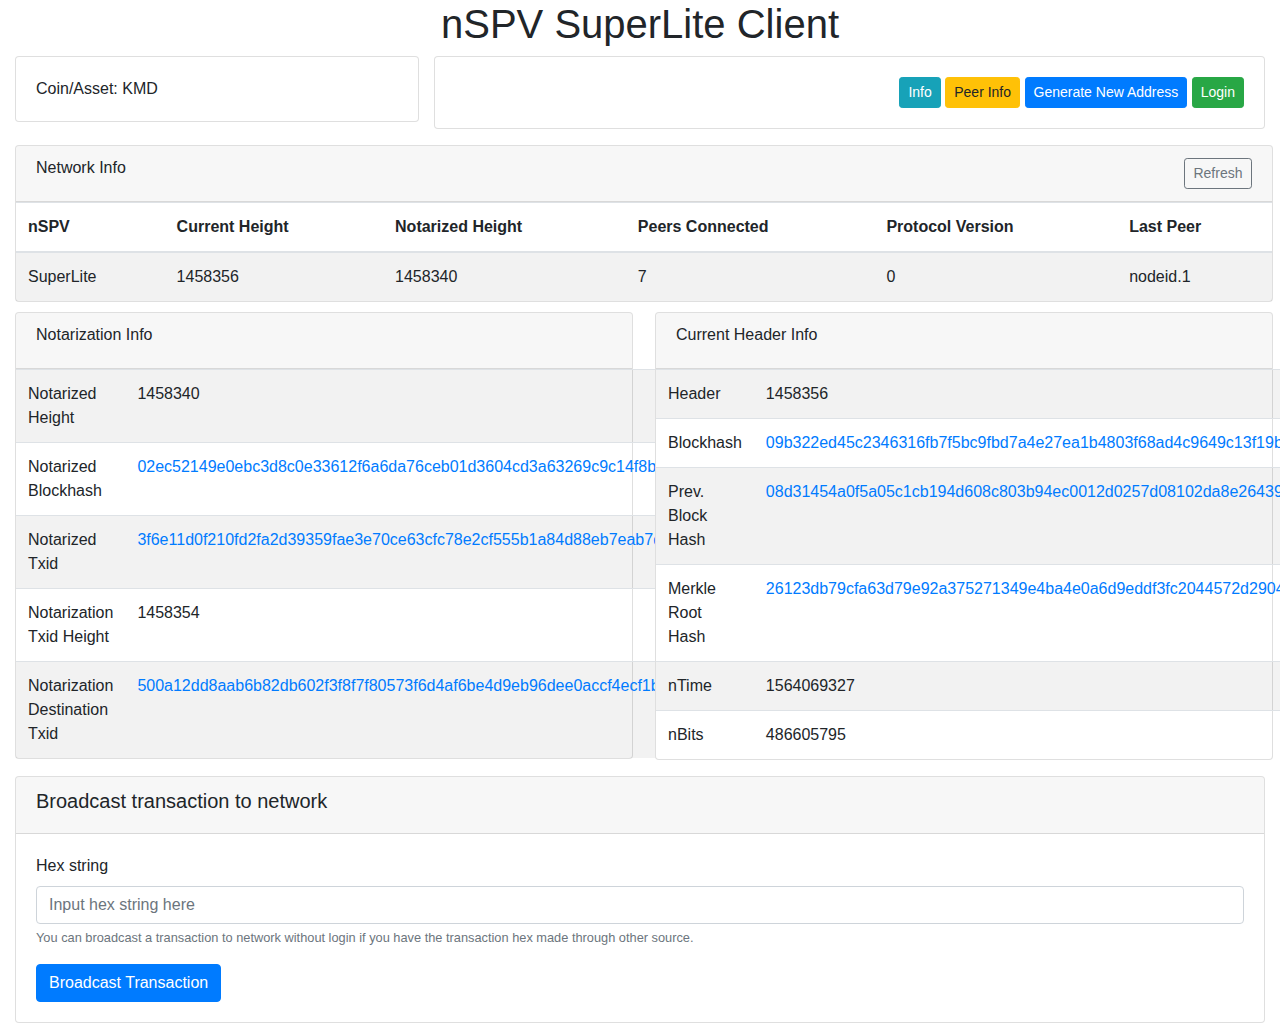
<file: html/info.html>
<!doctype html>
<html lang="en">
  <head>
    <!-- Required meta tags -->
    <meta charset="utf-8">
    <meta name="viewport" content="width=device-width, initial-scale=1, shrink-to-fit=no">

    <!-- Bootstrap CSS -->
    <link rel="stylesheet" href="bootstrap.min.css">

    <title>nSPV SuperLite Client</title>
  </head>
  <body>

    <h1 class="text-center">nSPV SuperLite Client</h1>
    <div class="container-fluid">
      <div class="row" style="margin-bottom: 1em;">
        <div class="col-4" style="padding-right: 7.5px;"> <!-- coin info div start -->
            <div class="card"> <!-- coin info card start -->
              <div class="card-body"> <!-- coin info body start -->
                <span>Coin/Asset: KMD</span><br>
              </div> <!-- coin info body end -->
            </div> <!-- coin info card end -->
        </div> <!-- coin info div end -->
        <div class="col-8" style="padding-left: 7.5px;">
          <div class="card"> <!-- wallet buttons card start -->
            <div class="card-body text-right"> <!-- wallet buttons body start -->
              <form> <!-- coin info buttons form start -->
                <button class="btn btn-info btn-sm" formaction="info.html">Info</button>
                <button class="btn btn-warning btn-sm" formaction="peerinfo.html">Peer Info</button>
                <button class="btn btn-primary btn-sm" formaction="getnewaddress.html">Generate New Address</button>
                <button class="btn btn-success btn-sm" formaction="login.html">Login</button>
              </form> <!-- coin info buttons form end -->
            </div> <!-- wallet buttons body end -->
          </div> <!-- wallet buttons card start -->
        </div>
      </div>

      <div class="row" style="margin-bottom: 1em;">
        <div class="col-12" style="padding-right: 7.5px; margin-bottom: 10px;"> <!-- GetInfo div start -->
            <div class="card"> <!-- GetInfo card start -->
              <div class="card-header"> <!-- GetInfo header start -->
                <div class="row">
                  <div class="col-md-6 col-sm-6 col-xs-6">
                    <h6 class="card-title" style="vertical-align: ">Network Info</h6>
                  </div>
                  <div class="col-md-6 col-sm-6 col-xs-6 text-right">
                    <form> <!-- GetInfo reresh button form start -->
                      <button class="btn btn-outline-secondary btn-sm" formaction="wallet.html">Refresh</button>
                    </form> <!-- GetInfo reresh button form end -->
                  </div>
                </div>
              </div> <!-- GetInfo header end -->
              <div class="card-body" style="padding: 0;"> <!-- GetInfo body start -->
                <table class="table table-striped" style="margin-bottom: 0;">
                  <thead>
                    <tr>
                      <th scope="col">nSPV</th>
                      <th scope="col">Current Height</th>
                      <th scope="col">Notarized Height</th>
                      <th scope="col">Peers Connected</th>
                      <th scope="col">Protocol Version</th>
                      <th scope="col">Last Peer</th>
                    </tr>
                  </thead>
                  <tbody>
                    <tr>
                      <td>SuperLite</td>
                      <td>1458356</td>
                      <td>1458340</td>
                      <td>7</td>
                      <td>0</td>
                      <td>nodeid.1</td>
                    </tr>
                  </tbody>
                </table>
              </div> <!-- GetInfo body end -->
            </div> <!-- GetInfo card end -->
        </div> <!-- GetInfo div end -->

        <div class="col-6" style="padding-right: 7.5px;"> <!-- GetInfo div start -->
            <div class="card"> <!-- GetInfo card start -->
              <div class="card-header"> <!-- GetInfo header start -->
                <div class="row">
                  <div class="col-md-6 col-sm-6 col-xs-6">
                    <h6 class="card-title" style="vertical-align: ">Notarization Info</h6>
                  </div>
                </div>
              </div> <!-- GetInfo header end -->
              <div class="card-body" style="padding: 0;"> <!-- GetInfo body start -->
                <table class="table table-striped" style="margin-bottom: 0;">
                  <!--<thead>
                    <tr>
                      <th scope="col">First</th>
                      <th scope="col">Last</th>
                    </tr>
                  </thead> -->
                  <tbody>
                    <tr>
                      <td scope="row">Notarized Height</td>
                      <td>1458340</td>
                    </tr>
                    <tr>
                      <td scope="row">Notarized Blockhash</td>
                      <td><a href="#">02ec52149e0ebc3d8c0e33612f6a6da76ceb01d3604cd3a63269c9c14f8b50ce</a></td>
                    </tr>
                    <tr>
                      <td scope="row">Notarized Txid</td>
                      <td><a href="#">3f6e11d0f210fd2fa2d39359fae3e70ce63cfc78e2cf555b1a84d88eb7eab7da</a></td>
                    </tr>
                    <tr>
                      <td scope="row">Notarization Txid Height</td>
                      <td>1458354</td>
                    </tr>
                    <tr>
                      <td scope="row">Notarization Destination Txid</td>
                      <td><a href="#">500a12dd8aab6b82db602f3f8f7f80573f6d4af6be4d9eb96dee0accf4ecf1b6</a></td>
                    </tr>
                  </tbody>
                </table>
              </div> <!-- GetInfo body end -->
            </div> <!-- GetInfo card end -->
        </div> <!-- GetInfo div end -->

        <div class="col-6" style="padding-right: 7.5px;"> <!-- GetInfo div start -->
            <div class="card"> <!-- GetInfo card start -->
              <div class="card-header"> <!-- GetInfo header start -->
                <div class="row">
                  <div class="col-md-6 col-sm-6 col-xs-6">
                    <h6 class="card-title" style="vertical-align: ">Current Header Info</h6>
                  </div>
                </div>
              </div> <!-- GetInfo header end -->
              <div class="card-body" style="padding: 0;"> <!-- GetInfo body start -->
                <table class="table table-striped" style="margin-bottom: 0;">
                  <!--<thead>
                    <tr>
                      <th scope="col">First</th>
                      <th scope="col">Last</th>
                    </tr>
                  </thead> -->
                  <tbody>
                    <tr>
                      <td scope="row">Header</td>
                      <td>1458356</td>
                    </tr>
                    <tr>
                      <td scope="row">Blockhash</td>
                      <td><a href="#">09b322ed45c2346316fb7f5bc9fbd7a4e27ea1b4803f68ad4c9649c13f19b479</a></td>
                    </tr>
                    <tr>
                      <td scope="row">Prev. Block Hash</td>
                      <td><a href="#">08d31454a0f5a05c1cb194d608c803b94ec0012d0257d08102da8e26439d48af</a></td>
                    </tr>
                    <tr>
                      <td scope="row">Merkle Root Hash</td>
                      <td><a href="#">26123db79cfa63d79e92a375271349e4ba4e0a6d9eddf3fc2044572d29045a16</a></td>
                    </tr>
                    <tr>
                      <td scope="row">nTime</td>
                      <td>1564069327</td>
                    </tr>
                    <tr>
                      <td scope="row">nBits</td>
                      <td>486605795</td>
                    </tr>
                  </tbody>
                </table>
              </div> <!-- GetInfo body end -->
            </div> <!-- GetInfo card end -->
        </div> <!-- GetInfo div end -->

      </div>

      <div class="row justify-content-md-center">
        <div class="col-12">
          <div class="card">
            <div class="card-header">
              <h5>Broadcast transaction to network</h5>
            </div>
            <div class="card-body">
              <!-- login form start -->
              <form action="broadcast.html">
                <div class="form-group">
                  <label for="nspv_wif">Hex string</label>
                  <input type="password" class="form-control" id="nspv_wif" aria-describedby="nspvWifHelp" placeholder="Input hex string here">
                  <small id="nspvWifHelp" class="form-text text-muted">You can broadcast a transaction to network without login if you have the transaction hex made through other source.</small>
                </div>
                <button type="submit" class="btn btn-primary">Broadcast Transaction</button>
              </form>
              <!-- login form end -->
            </div>
          </div>
        </div>
      </div>

    </div>
  
  </body>
</html>
</file>
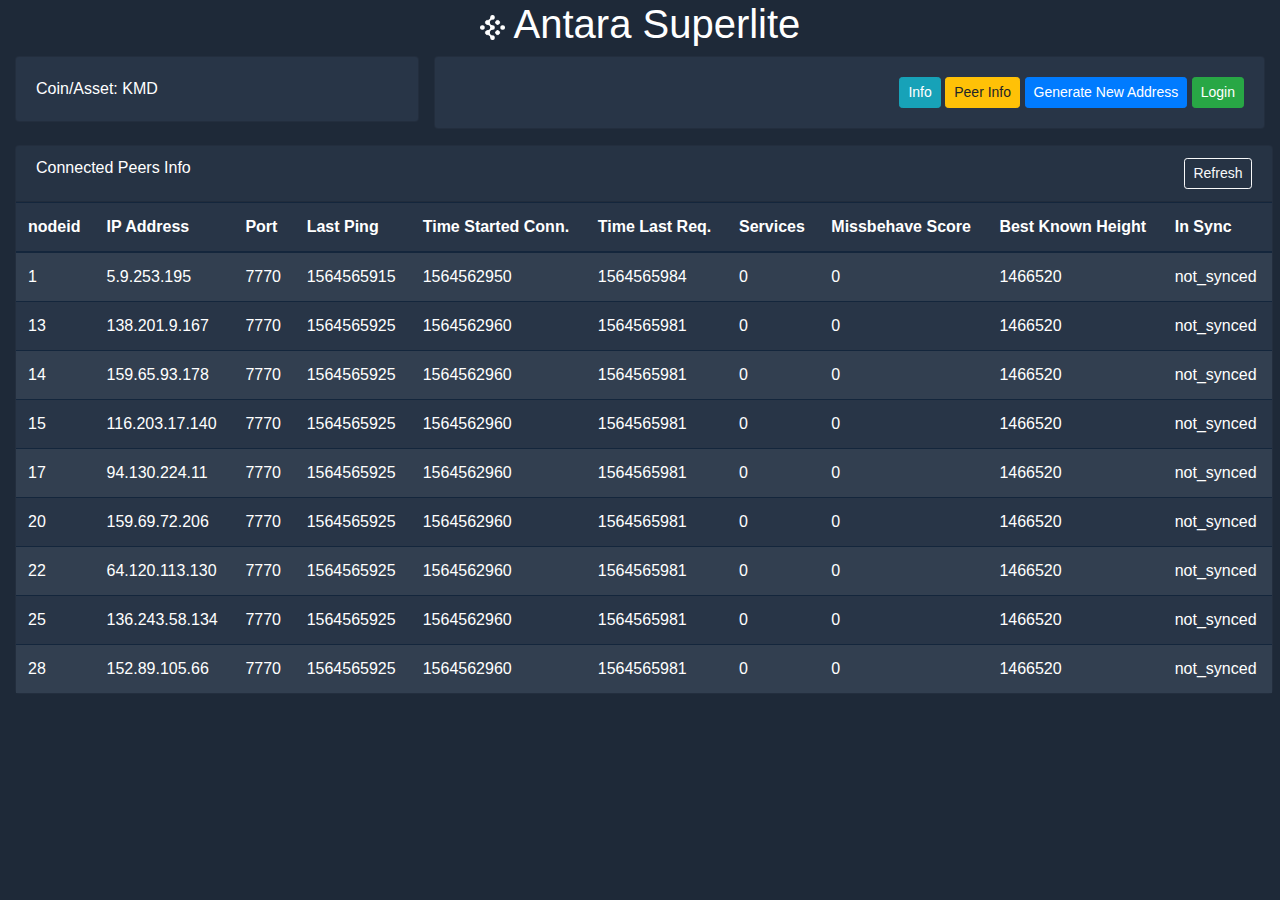
<file: html/peerinfo.html>
<!doctype html>
<html lang="en">
  <head>
    <!-- Required meta tags -->
    <meta charset="utf-8">
    <meta name="viewport" content="width=device-width, initial-scale=1, shrink-to-fit=no">

    <!-- Bootstrap CSS -->
    <link rel="stylesheet" href="bootstrap.min.css">
    <link rel="stylesheet" href="custom.css">
    <link rel="stylesheet" href="font/rubik.css">

    <title>Antara Superlite</title>
  </head>
  <body>

    <h1 class="text-center"><img src="images/antara150x150.png" style="width: 25px;" /> Antara Superlite</h1>
    <div class="container-fluid">
      <div class="row" style="margin-bottom: 1em;">
        <div class="col-4" style="padding-right: 7.5px;"> <!-- coin info div start -->
            <div class="card text-white bg-dark"> <!-- coin info card start -->
              <div class="card-body"> <!-- coin info body start -->
                <span>Coin/Asset: KMD</span><br>
              </div> <!-- coin info body end -->
            </div> <!-- coin info card end -->
        </div> <!-- coin info div end -->
        <div class="col-8" style="padding-left: 7.5px;">
          <div class="card text-white bg-dark"> <!-- wallet buttons card start -->
            <div class="card-body text-right"> <!-- wallet buttons body start -->
              <form> <!-- coin info buttons form start -->
                <button class="btn btn-info btn-sm" formaction="http://127.0.0.1:7771/method/getinfo?nexturl=info" formmethod="get">Info</button>
                <button class="btn btn-warning btn-sm" formaction="http://127.0.0.1:7771/method/getpeerinfo?nexturl=peerinfo" formmethod="get">Peer Info</button>
                <button class="btn btn-primary btn-sm" formaction="http://127.0.0.1:7771/method/getnewaddress?nexturl=genaddr" formmethod="get">Generate New Address</button>
                <button class="btn btn-success btn-sm" formaction="http://127.0.0.1:7771/method/login?nexturl=login" formmethod="get">Login</button>
              </form> <!-- coin info buttons form end -->
            </div> <!-- wallet buttons body end -->
          </div> <!-- wallet buttons card start -->
        </div>
      </div>

      <div class="row" style="margin-bottom: 1em;">
        <div class="col-12" style="padding-right: 7.5px; margin-bottom: 10px;"> <!-- GetPeerInfo div start -->
            <div class="card text-white bg-dark"> <!-- GetPeerInfo card start -->
              <div class="card-header"> <!-- GetPeerInfo header start -->
                <div class="row">
                  <div class="col-md-6 col-sm-6 col-xs-6">
                    <h6 class="card-title" style="vertical-align: ">Connected Peers Info</h6>
                  </div>
                  <div class="col-md-6 col-sm-6 col-xs-6 text-right">
                    <form> <!-- GetPeerInfo reresh button form start -->
                      <button class="btn btn-outline-light btn-sm" formaction="http://127.0.0.1:7771/method/getpeerinfo?nexturl=peerinfo" formmethod="get">Refresh</button>
                    </form> <!-- GetPeerInfo reresh button form end -->
                  </div>
                </div>
              </div> <!-- GetPeerInfo header end -->
              <div class="card-body" style="padding: 0;"> <!-- GetPeerInfo body start -->
                <table class="table table-striped table-dark" style="margin-bottom: 0;">
                  <thead>
                    <tr>
                      <th scope="col">nodeid</th>
                      <th scope="col">IP Address</th>
                      <th scope="col">Port</th>
                      <th scope="col">Last Ping</th>
                      <th scope="col">Time Started Conn.</th>
                      <th scope="col">Time Last Req.</th>
                      <th scope="col">Services</th>
                      <th scope="col">Missbehave Score</th>
                      <th scope="col">Best Known Height</th>
                      <th scope="col">In Sync</th>
                    </tr>
                  </thead>
                  <tbody>
                    <tr>
                      <td>1</td>
                      <td>5.9.253.195</td>
                      <td>7770</td>
                      <td>1564565915</td>
                      <td>1564562950</td>
                      <td>1564565984</td>
                      <td>0</td>
                      <td>0</td>
                      <td>1466520</td>
                      <td>not_synced</td>
                    </tr>
                    <tr>
                      <td>13</td>
                      <td>138.201.9.167</td>
                      <td>7770</td>
                      <td>1564565925</td>
                      <td>1564562960</td>
                      <td>1564565981</td>
                      <td>0</td>
                      <td>0</td>
                      <td>1466520</td>
                      <td>not_synced</td>
                    </tr>
                    <tr>
                      <td>14</td>
                      <td>159.65.93.178</td>
                      <td>7770</td>
                      <td>1564565925</td>
                      <td>1564562960</td>
                      <td>1564565981</td>
                      <td>0</td>
                      <td>0</td>
                      <td>1466520</td>
                      <td>not_synced</td>
                    </tr>
                    <tr>
                      <td>15</td>
                      <td>116.203.17.140</td>
                      <td>7770</td>
                      <td>1564565925</td>
                      <td>1564562960</td>
                      <td>1564565981</td>
                      <td>0</td>
                      <td>0</td>
                      <td>1466520</td>
                      <td>not_synced</td>
                    </tr>
                    <tr>
                      <td>17</td>
                      <td>94.130.224.11</td>
                      <td>7770</td>
                      <td>1564565925</td>
                      <td>1564562960</td>
                      <td>1564565981</td>
                      <td>0</td>
                      <td>0</td>
                      <td>1466520</td>
                      <td>not_synced</td>
                    </tr>
                    <tr>
                      <td>20</td>
                      <td>159.69.72.206</td>
                      <td>7770</td>
                      <td>1564565925</td>
                      <td>1564562960</td>
                      <td>1564565981</td>
                      <td>0</td>
                      <td>0</td>
                      <td>1466520</td>
                      <td>not_synced</td>
                    </tr>
                    <tr>
                      <td>22</td>
                      <td>64.120.113.130</td>
                      <td>7770</td>
                      <td>1564565925</td>
                      <td>1564562960</td>
                      <td>1564565981</td>
                      <td>0</td>
                      <td>0</td>
                      <td>1466520</td>
                      <td>not_synced</td>
                    </tr>
                    <tr>
                      <td>25</td>
                      <td>136.243.58.134</td>
                      <td>7770</td>
                      <td>1564565925</td>
                      <td>1564562960</td>
                      <td>1564565981</td>
                      <td>0</td>
                      <td>0</td>
                      <td>1466520</td>
                      <td>not_synced</td>
                    </tr>
                    <tr>
                      <td>28</td>
                      <td>152.89.105.66</td>
                      <td>7770</td>
                      <td>1564565925</td>
                      <td>1564562960</td>
                      <td>1564565981</td>
                      <td>0</td>
                      <td>0</td>
                      <td>1466520</td>
                      <td>not_synced</td>
                   </tr>
                  </tbody>
                </table>
              </div> <!-- GetPeerInfo body end -->
            </div> <!-- GetPeerInfo card end -->
        </div> <!-- GetPeerInfo div end -->
      </div>
    </div>
  
  </body>
</html>
</file>
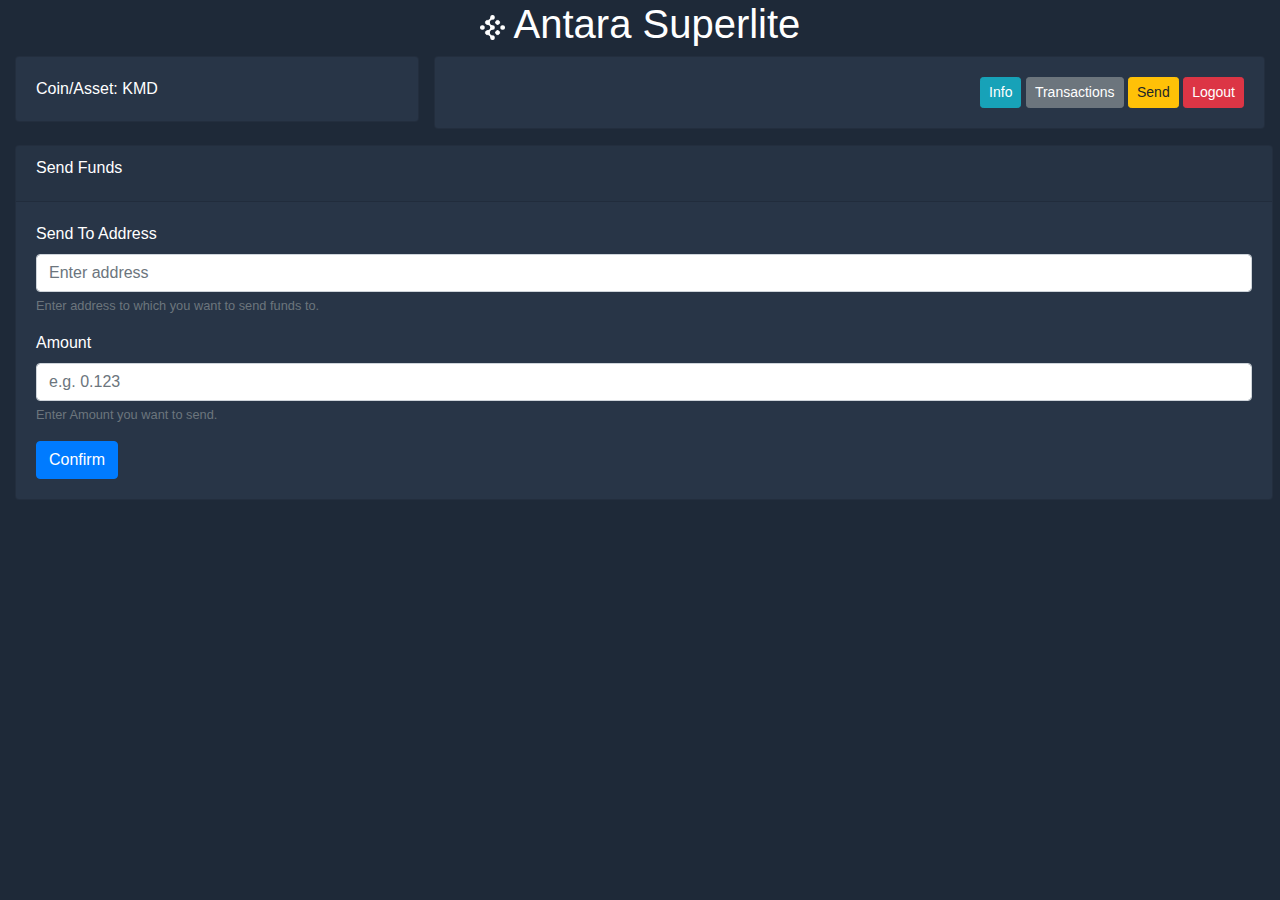
<file: html/send.html>
<!doctype html>
<html lang="en">
  <head>
    <!-- Required meta tags -->
    <meta charset="utf-8">
    <meta name="viewport" content="width=device-width, initial-scale=1, shrink-to-fit=no">

    <!-- Bootstrap CSS -->
    <link rel="stylesheet" href="bootstrap.min.css">
    <link rel="stylesheet" href="custom.css">
    <link rel="stylesheet" href="font/rubik.css">

    <title>Antara Superlite</title>
  </head>
  <body>

    <h1 class="text-center"><img src="images/antara150x150.png" style="width: 25px;" /> Antara Superlite</h1>
    <div class="container-fluid">
      <div class="row" style="margin-bottom: 1em;">
        <div class="col-4" style="padding-right: 7.5px;"> <!-- coin info div start -->
            <div class="card text-white bg-dark"> <!-- coin info card start -->
              <div class="card-body"> <!-- coin info body start -->
                <span>Coin/Asset: KMD</span><br>
              </div> <!-- coin info body end -->
            </div> <!-- coin info card end -->
        </div> <!-- coin info div end -->
        <div class="col-8" style="padding-left: 7.5px;">
          <div class="card text-white bg-dark"> <!-- wallet buttons card start -->
            <div class="card-body text-right"> <!-- wallet buttons body start -->
              <form> <!-- coin info buttons form start -->
                <button class="btn btn-info btn-sm" formaction="http://127.0.0.1:7771/method/getinfo?nexturl=info" formmethod="get">Info</button>
                <button class="btn btn-secondary btn-sm" formaction="http://127.0.0.1:7771/method/wallet?nexturl=wallet" formmethod="get">Transactions</button>
                <button class="btn btn-warning btn-sm" formaction="http://127.0.0.1:7771/method/send?nexturl=send" formmethod="get">Send</button>
                <button class="btn btn-danger btn-sm" formaction="http://127.0.0.1:7771/method/logout?nexturl=login" formmethod="get">Logout</button>
              </form> <!-- coin info buttons form end -->
            </div> <!-- wallet buttons body end -->
          </div> <!-- wallet buttons card start -->
        </div>
      </div>

      <div class="row" style="margin-bottom: 1em;">
        <div class="col-12" style="padding-right: 7.5px; margin-bottom: 10px;"> <!-- Send page div start -->
            <div class="card text-white bg-dark"> <!-- Send page card start -->
              <div class="card-header"> <!-- Send page header start -->
                <div class="row">
                  <div class="col-md-6 col-sm-6 col-xs-6">
                    <h6 class="card-title" style="vertical-align: ">Send Funds</h6>
                  </div>
                </div>
              </div> <!-- Send page header end -->
              <div class="card-body"> <!-- Send page body start -->
                <form action="http://127.0.0.1:7771/method/spend" method="get"> <!-- Send form start -->
                  <div class="form-group"> <!-- Send form to address start -->
                    <label for="sendtoaddr">Send To Address</label>
                    <input type="text" class="form-control" id="sendtoaddr" name="address" aria-describedby="addressHelp" placeholder="Enter address">
                    <small id="addressHelp" class="form-text text-muted">Enter address to which you want to send funds to.</small>
                  </div> <!-- Send form to address end -->
                  <div class="form-group"> <!-- Send form amount start -->
                    <label for="amount">Amount</label>
                    <input type="text" class="form-control" id="amount" name="amount" aria-describedby="amountHelp" placeholder="e.g. 0.123">
                    <small id="amountHelp" class="form-text text-muted">Enter Amount you want to send.</small>
                  </div> <!-- Send form amount end -->
                  <button type="submit" class="btn btn-primary">Confirm</button>
                </form> <!-- Send form send -->
              </div> <!-- Send page body end -->
            </div> <!-- Send page card end -->
        </div> <!-- Send page div end -->
      </div>
    </div>
  
  </body>
</html>
</file>
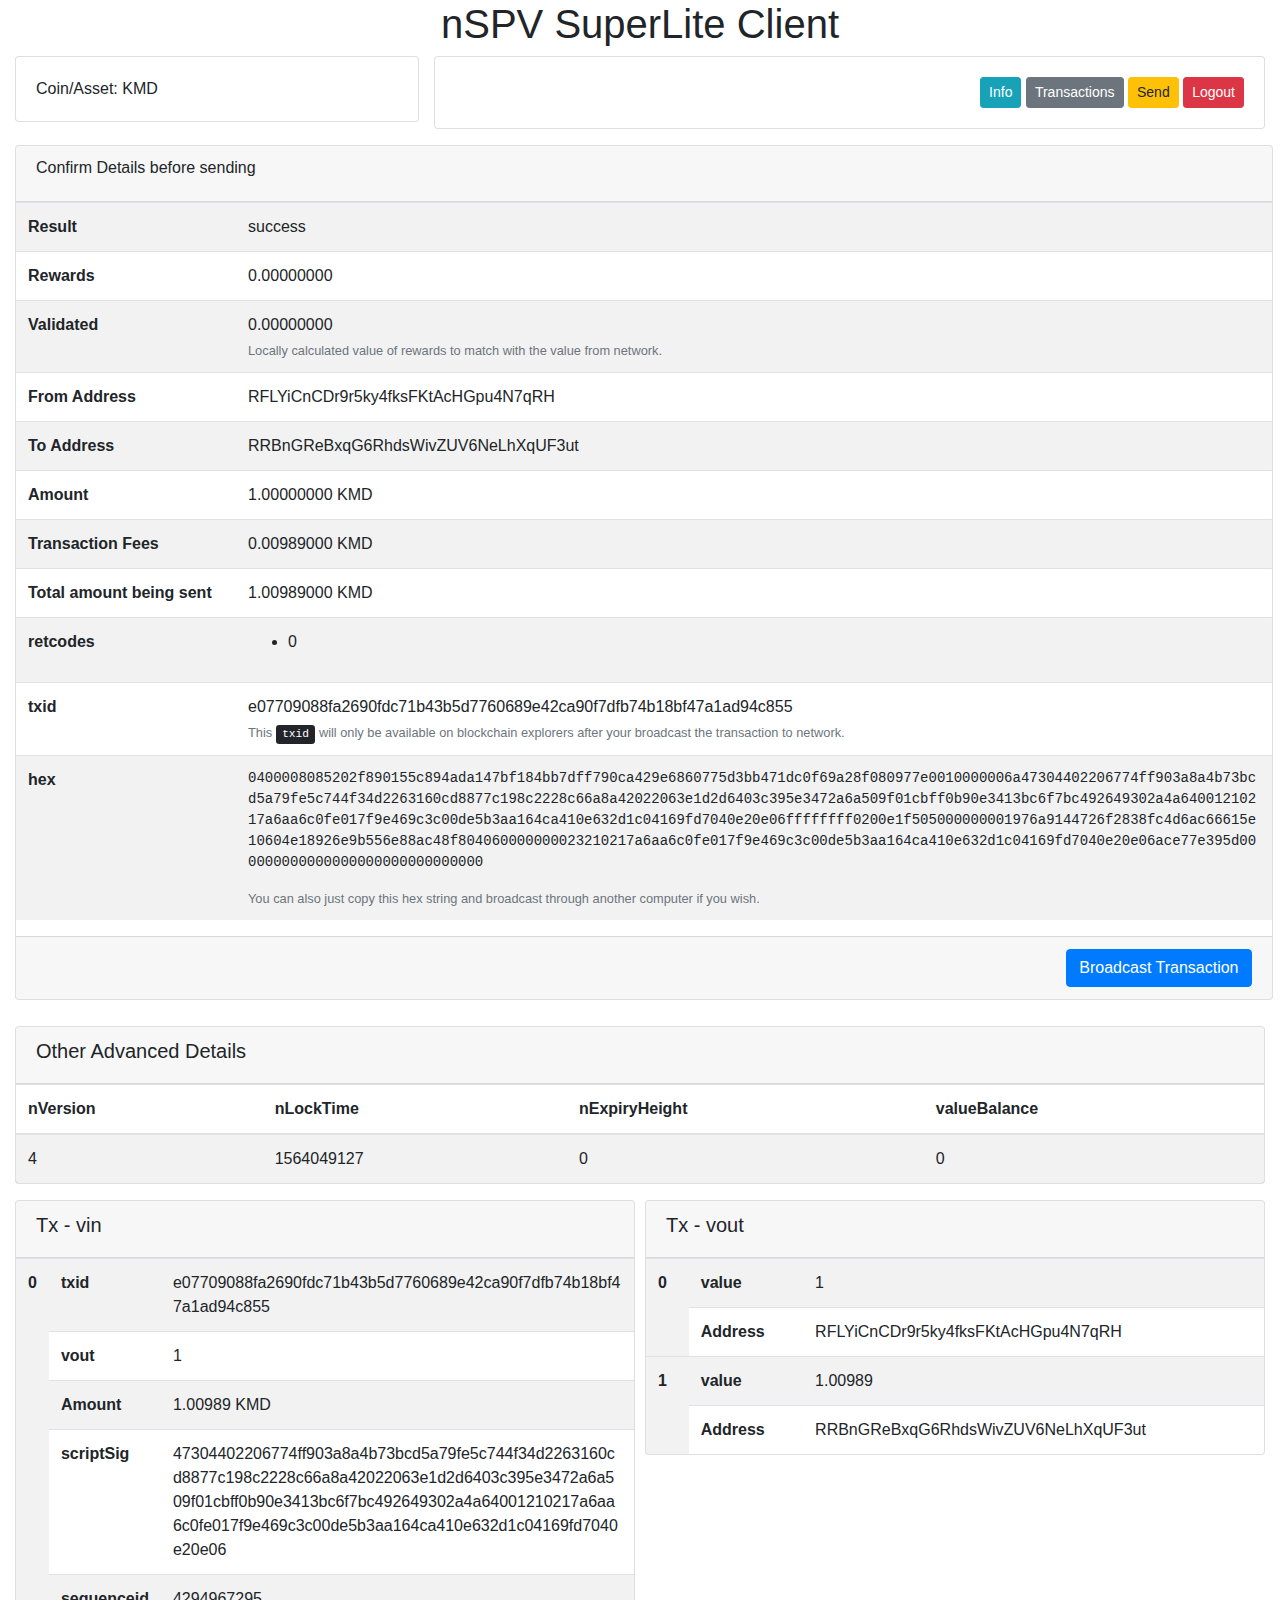
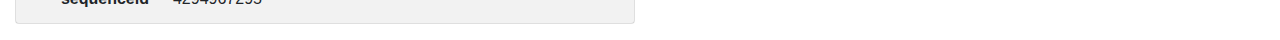
<file: html/send_confirm.html>
<!doctype html>
<html lang="en">
  <head>
    <!-- Required meta tags -->
    <meta charset="utf-8">
    <meta name="viewport" content="width=device-width, initial-scale=1, shrink-to-fit=no">

    <!-- Bootstrap CSS -->
    <link rel="stylesheet" href="bootstrap.min.css">

    <title>nSPV SuperLite Client</title>
  </head>
  <body>

    <h1 class="text-center">nSPV SuperLite Client</h1>
    <div class="container-fluid">
      <div class="row" style="margin-bottom: 1em;">
        <div class="col-4" style="padding-right: 7.5px;"> <!-- coin info div start -->
            <div class="card"> <!-- coin info card start -->
              <div class="card-body"> <!-- coin info body start -->
                <span>Coin/Asset: KMD</span><br>
              </div> <!-- coin info body end -->
            </div> <!-- coin info card end -->
        </div> <!-- coin info div end -->
        <div class="col-8" style="padding-left: 7.5px;">
          <div class="card"> <!-- wallet buttons card start -->
            <div class="card-body text-right"> <!-- wallet buttons body start -->
              <form> <!-- coin info buttons form start -->
                <button class="btn btn-info btn-sm" formaction="http://127.0.0.1:7771/method/getinfo?nexturl=info" formmethod="get">Info</button>
                <button class="btn btn-secondary btn-sm" formaction="http://127.0.0.1:7771/method/wallet?nexturl=wallet" formmethod="get">Transactions</button>
                <button class="btn btn-warning btn-sm" formaction="http://127.0.0.1:7771/method/send?nexturl=send" formmethod="get">Send</button>
                <button class="btn btn-danger btn-sm" formaction="http://127.0.0.1:7771/method/logout?nexturl=login" formmethod="get">Logout</button>
              </form> <!-- coin info buttons form end -->
            </div> <!-- wallet buttons body end -->
          </div> <!-- wallet buttons card start -->
        </div>
      </div>

      <div class="row" style="margin-bottom: 1em;">
        <div class="col-12" style="padding-right: 7.5px; margin-bottom: 10px;"> <!-- Send page div start -->
            <div class="card"> <!-- Send page card start -->
              <div class="card-header"> <!-- Send page header start -->
                <div class="row">
                  <div class="col-md-6 col-sm-6 col-xs-6">
                    <h6 class="card-title" style="vertical-align: ">Confirm Details before sending</h6>
                  </div>
                </div>
              </div> <!-- Send page header end -->
              <form action="http://127.0.0.1:7771/method/spend?hex=[base64]&nexturl=broadcast" method="get"> <!-- Send form start -->
                <div class="card-body" style="padding: 0;"> <!-- Send page body start -->
                  <table class="table table-striped">
                    <tbody>
                      <tr>
                        <th style="width: 220px;">Result</th>
                        <td>success</td>
                      </tr>
                      <tr>
                        <th>Rewards</th>
                        <td>0.00000000</td>
                      </tr>
                      <tr>
                        <th>Validated</th>
                        <td>0.00000000
                          <small id="validatedHelp" class="form-text text-muted">Locally calculated value of rewards to match with the value from network.</small>
                        </td>
                      </tr>
                      <tr>
                        <th>From Address</th>
                        <td>RFLYiCnCDr9r5ky4fksFKtAcHGpu4N7qRH</td>
                      </tr>
                      <tr>
                        <th>To Address</th>
                        <td>RRBnGReBxqG6RhdsWivZUV6NeLhXqUF3ut</td>
                      </tr>
                      <tr>
                        <th>Amount</th>
                        <td>1.00000000 KMD</td>
                      </tr>
                      <tr>
                        <th>Transaction Fees</th>
                        <td>0.00989000 KMD</td>
                      </tr>
                      <tr>
                        <th>Total amount being sent</th>
                        <td>1.00989000 KMD</td>
                      </tr>
                      <tr>
                        <th>retcodes</th>
                        <td>
                          <ul> <!-- Unordered list started for an array of retcodes -->
                            <li>0</li> <!-- first array value from retcodes array -->
                          </ul>
                        </td>
                      </tr>
                      <tr>
                        <th>txid</th>
                        <td class="text-break text-wrap">e07709088fa2690fdc71b43b5d7760689e42ca90f7dfb74b18bf47a1ad94c855
                          <small id="txidHelp" class="form-text text-muted">This <kbd>txid</kbd> will only be available on blockchain explorers after your broadcast the transaction to network.</small></td>
                      </tr>
                      <tr>
                        <th>hex</th>
                        <td>
                          <pre class="text-break text-wrap">[base64]</pre>
                          <small id="broadcastHexHelp" class="form-text text-muted">You can also just copy this hex string and broadcast through another computer if you wish.</small>
                        </td>
                      </tr>
                    </tbody>
                  </table>
                </div> <!-- Send page body end -->
                <div class="card-footer text-right">
                  <button type="submit" class="btn btn-primary">Broadcast Transaction</button>
                </div>
              </form> <!-- Send form send -->
            </div> <!-- Send page card end -->
        </div> <!-- Send page div end -->
      </div>

      <div class="row">
        <div class="col-12" style="margin-bottom: 1em;">
          <div class="card">
            <div class="card-header">
              <h5>Other Advanced Details</h5>
            </div>
            <div class="card-body" style="padding: 0;">
              <table class="table table-striped" style="margin-bottom: 0;">
                <thead>
                  <th>nVersion</th>
                  <th>nLockTime</th>
                  <th>nExpiryHeight</th>
                  <th>valueBalance</th>
                </thead>
                <tbody>
                  <tr>
                    <td>4</td>
                    <td>1564049127</td>
                    <td>0</td>
                    <td>0</td>
                  </tr>
                </tbody>
              </table>
            </div>
          </div>
        </div>

        <div class="col-6" style="margin-bottom: 1em; padding-right: 5px;">
          <div class="card">
            <div class="card-header">
              <h5>Tx - vin</h5>
            </div>
            <div class="card-body" style="padding: 0;">
              <table class="table table-striped" style="margin-bottom: 0;">
                <tbody>
                  <!-- vin array object 0 start -->
                  <tr>
                    <th rowspan="5">0</th>
                    <th>txid</th>
                    <td class="text-break text-wrap">e07709088fa2690fdc71b43b5d7760689e42ca90f7dfb74b18bf47a1ad94c855</td>
                  </tr>
                  <tr>
                    <th>vout</th>
                    <td>1</td>
                  </tr>
                  <tr>
                    <th>Amount</th>
                    <td>1.00989 KMD</td>
                  </tr>
                  <tr>
                    <th>scriptSig</th>
                    <td class="text-break text-wrap">[base64]</td>
                  </tr>
                  <tr>
                    <th>sequenceid</th>
                    <td>4294967295</td>
                  </tr>
                  <!-- vin array object 0 end -->
                </tbody>
              </table>
            </div>
          </div>
        </div>

        <div class="col-6" style="margin-bottom: 1em; padding-left: 5px;">
          <div class="card">
            <div class="card-header">
              <h5>Tx - vout</h5>
            </div>
            <div class="card-body" style="padding: 0;">
              <table class="table table-striped" style="margin-bottom: 0;">
                <tbody>
                  <!-- vout array object 0 start -->
                  <tr>
                    <th rowspan="2">0</th>
                    <th>value</th>
                    <td>1</td>
                  </tr>
                  <tr>
                    <th>Address</th>
                    <td class="text-break text-wrap">RFLYiCnCDr9r5ky4fksFKtAcHGpu4N7qRH</td>
                  </tr>
                  <!-- vout array object 0 end -->
                  <!-- vout array object 1 start -->
                  <tr>
                    <th rowspan="2">1</th>
                    <th>value</th>
                    <td>1.00989</td>
                  </tr>
                  <tr>
                    <th>Address</th>
                    <td class="text-break text-wrap">RRBnGReBxqG6RhdsWivZUV6NeLhXqUF3ut</td>
                  </tr>
                  <!-- vout array object 1 end -->
                </tbody>
              </table>
            </div>
          </div>
        </div>

      </div>
    </div>
  
  </body>
</html>
</file>
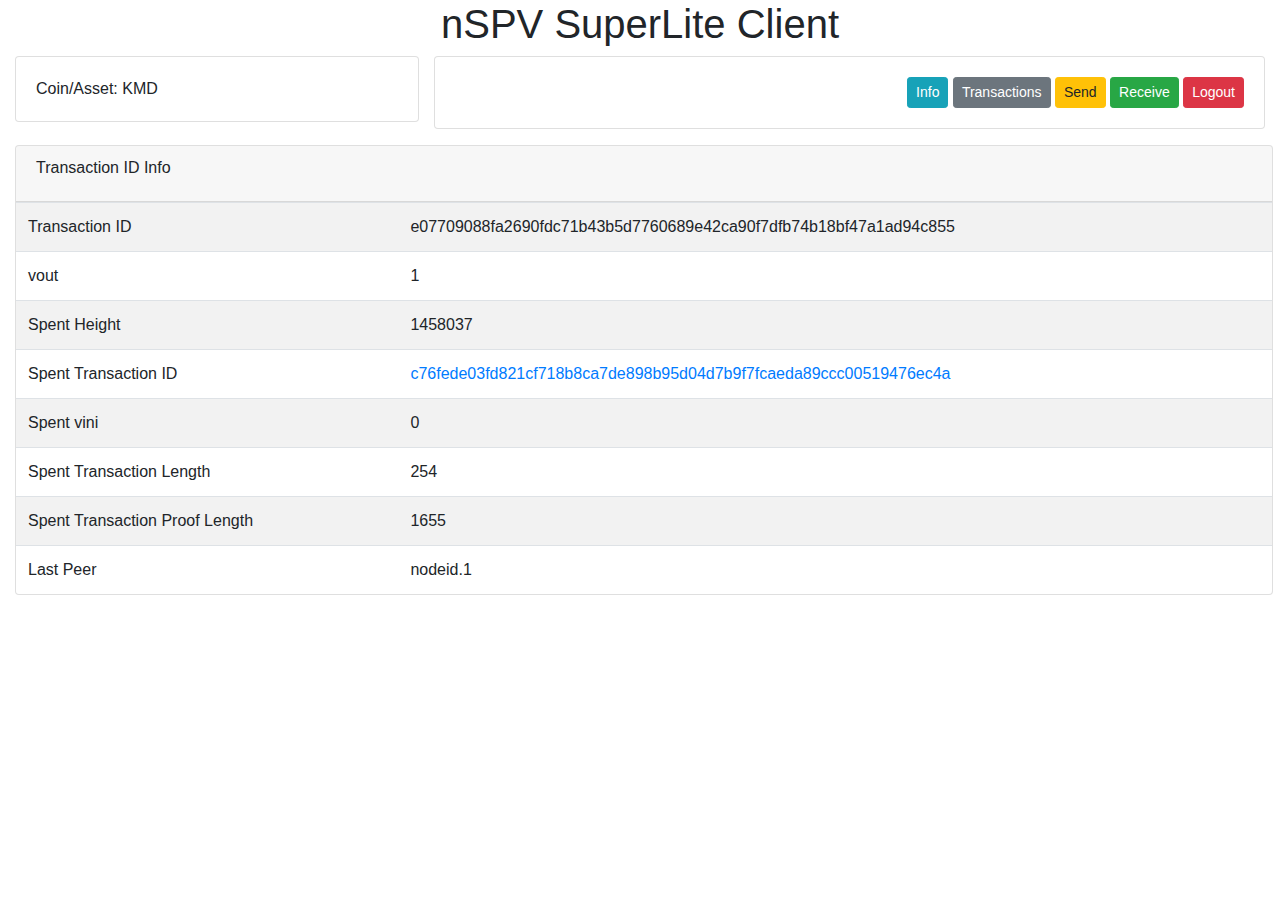
<file: html/txidinfo.html>
<!doctype html>
<html lang="en">
  <head>
    <!-- Required meta tags -->
    <meta charset="utf-8">
    <meta name="viewport" content="width=device-width, initial-scale=1, shrink-to-fit=no">

    <!-- Bootstrap CSS -->
    <link rel="stylesheet" href="bootstrap.min.css">

    <title>nSPV SuperLite Client</title>
  </head>
  <body>

    <h1 class="text-center">nSPV SuperLite Client</h1>
    <div class="container-fluid">
      <div class="row" style="margin-bottom: 1em;">
        <div class="col-4" style="padding-right: 7.5px;"> <!-- coin info div start -->
            <div class="card"> <!-- coin info card start -->
              <div class="card-body"> <!-- coin info body start -->
                <span>Coin/Asset: KMD</span><br>
              </div> <!-- coin info body end -->
            </div> <!-- coin info card end -->
        </div> <!-- coin info div end -->
        <div class="col-8" style="padding-left: 7.5px;">
          <div class="card"> <!-- wallet buttons card start -->
            <div class="card-body text-right"> <!-- wallet buttons body start -->
              <form> <!-- coin info buttons form start -->
                <button class="btn btn-info btn-sm" formaction="http://127.0.0.1:7771/method/getinfo?nexturl=info" formmethod="get">Info</button>
                <button class="btn btn-secondary btn-sm" formaction="http://127.0.0.1:7771/method/wallet?nexturl=wallet" formmethod="get">Transactions</button>
                <button class="btn btn-warning btn-sm" formaction="http://127.0.0.1:7771/method/send?nexturl=send" formmethod="get">Send</button>
                <button class="btn btn-success btn-sm" formaction="http://127.0.0.1:7771/method/receive?nexturl=receive" formmethod="get">Receive</button>
                <button class="btn btn-danger btn-sm" formaction="http://127.0.0.1:7771/method/logout?nexturl=login" formmethod="get">Logout</button>
              </form> <!-- coin info buttons form end -->
            </div> <!-- wallet buttons body end -->
          </div> <!-- wallet buttons card start -->
        </div>
      </div>

      <div class="row" style="margin-bottom: 1em;">
        <div class="col-12" style="padding-right: 7.5px; margin-bottom: 10px;"> <!-- TxidInfo div start -->
            <div class="card"> <!-- TxidInfo card start -->
              <div class="card-header"> <!-- TxidInfo header start -->
                <div class="row">
                  <div class="col-md-6 col-sm-6 col-xs-6">
                    <h6 class="card-title" style="vertical-align: ">Transaction ID Info</h6>
                  </div>
                </div>
              </div> <!-- TxidInfo header end -->
              <div class="card-body" style="padding: 0;"> <!-- TxidInfo body start -->
                <table class="table table-striped" style="margin-bottom: 0;">
                  <tbody>
                    <tr>
                      <td>Transaction ID</td>
                      <td>e07709088fa2690fdc71b43b5d7760689e42ca90f7dfb74b18bf47a1ad94c855</td>
                    </tr>
                    <tr>
                      <td>vout</td>
                      <td>1</td>
                    </tr>
                    <tr>
                      <td>Spent Height</td>
                      <td>1458037</td>
                    </tr>
                    <tr>
                      <td>Spent Transaction ID</td>
                      <td><a href="http://127.0.0.1:7771/method/spentinfo?txid=c76fede03fd821cf718b8ca7de898b95d04d7b9f7fcaeda89ccc00519476ec4a&vout=1&nexturl=txidinfo">c76fede03fd821cf718b8ca7de898b95d04d7b9f7fcaeda89ccc00519476ec4a</a></td>
                    </tr>
                    <tr>
                      <td>Spent vini</td>
                      <td>0</td>
                    </tr>
                    <tr>
                      <td>Spent Transaction Length</td>
                      <td>254</td>
                    </tr>
                    <tr>
                      <td>Spent Transaction Proof Length</td>
                      <td>1655</td>
                    </tr>
                    <tr>
                      <td>Last Peer</td>
                      <td>nodeid.1</td>
                    </tr>
                  </tbody>
                </table>
              </div> <!-- TxidInfo body end -->
            </div> <!-- TxidInfo card end -->
        </div> <!-- TxidInfo div end -->
      </div>
    </div>
  
  </body>
</html>
</file>
<file: html/custom.css>
body {
	background-color: #1e2938;
	color: #fff;
}

.bg-dark {
	background-color: #283547 !important;
}

.table-dark {
	background-color: #283547;
}

.table-dark td, .table-dark th, .table-dark thead th {
	border-color: #14263C;
}

.login-body {
	background-image: url("images/sub-header-logo-min.png");
	background-size: auto auto;
	/*text-align: center;*/
	background-color: #1e2938;
	background-repeat: no-repeat;
	position: relative;
	background-position: calc(0% - 200px) calc(100% + 400px);
	color: #fff;
}

.divider {
	border-top: 1px solid #d9dadc;
	display: block;
	line-height: 1px;
	margin: 35px 0;
	position: relative;
	text-align: center;
}

.divider .divider-title {
	background: #1e2938;
	font-size: 20px;
	letter-spacing: 1px;
	padding: 0 20px;
	text-transform: uppercase;
}

.login-hr {
	border-top: 1px solid rgba(255, 255, 255, 0.09);
}
</file>
<file: html/font/rubik.css>
/* cyrillic */
@font-face {
  font-family: 'Rubik';
  font-style: normal;
  font-weight: 300;
  src: local('Rubik Light'), local('Rubik-Light'), url("iJWHBXyIfDnIV7Fqj2mZ8WD07oB-98o.woff2") format('woff2');
  unicode-range: U+0400-045F, U+0490-0491, U+04B0-04B1, U+2116;
}
/* hebrew */
@font-face {
  font-family: 'Rubik';
  font-style: normal;
  font-weight: 300;
  src: local('Rubik Light'), local('Rubik-Light'), url("iJWHBXyIfDnIV7Fqj2mf8WD07oB-98o.woff2") format('woff2');
  unicode-range: U+0590-05FF, U+20AA, U+25CC, U+FB1D-FB4F;
}
/* latin-ext */
@font-face {
  font-family: 'Rubik';
  font-style: normal;
  font-weight: 300;
  src: local('Rubik Light'), local('Rubik-Light'), url("iJWHBXyIfDnIV7Fqj2mT8WD07oB-98o.woff2") format('woff2');
  unicode-range: U+0100-024F, U+0259, U+1E00-1EFF, U+2020, U+20A0-20AB, U+20AD-20CF, U+2113, U+2C60-2C7F, U+A720-A7FF;
}
/* latin */
@font-face {
  font-family: 'Rubik';
  font-style: normal;
  font-weight: 300;
  src: local('Rubik Light'), local('Rubik-Light'), url("iJWHBXyIfDnIV7Fqj2md8WD07oB-.woff2") format('woff2');
  unicode-range: U+0000-00FF, U+0131, U+0152-0153, U+02BB-02BC, U+02C6, U+02DA, U+02DC, U+2000-206F, U+2074, U+20AC, U+2122, U+2191, U+2193, U+2212, U+2215, U+FEFF, U+FFFD;
}
/* cyrillic */
@font-face {
  font-family: 'Rubik';
  font-style: normal;
  font-weight: 400;
  src: local('Rubik'), local('Rubik-Regular'), url("iJWKBXyIfDnIV7nFrXyw023e1Ik.woff2") format('woff2');
  unicode-range: U+0400-045F, U+0490-0491, U+04B0-04B1, U+2116;
}
/* hebrew */
@font-face {
  font-family: 'Rubik';
  font-style: normal;
  font-weight: 400;
  src: local('Rubik'), local('Rubik-Regular'), url("iJWKBXyIfDnIV7nDrXyw023e1Ik.woff2") format('woff2');
  unicode-range: U+0590-05FF, U+20AA, U+25CC, U+FB1D-FB4F;
}
/* latin-ext */
@font-face {
  font-family: 'Rubik';
  font-style: normal;
  font-weight: 400;
  src: local('Rubik'), local('Rubik-Regular'), url("iJWKBXyIfDnIV7nPrXyw023e1Ik.woff2") format('woff2');
  unicode-range: U+0100-024F, U+0259, U+1E00-1EFF, U+2020, U+20A0-20AB, U+20AD-20CF, U+2113, U+2C60-2C7F, U+A720-A7FF;
}
/* latin */
@font-face {
  font-family: 'Rubik';
  font-style: normal;
  font-weight: 400;
  src: local('Rubik'), local('Rubik-Regular'), url("iJWKBXyIfDnIV7nBrXyw023e.woff2") format('woff2');
  unicode-range: U+0000-00FF, U+0131, U+0152-0153, U+02BB-02BC, U+02C6, U+02DA, U+02DC, U+2000-206F, U+2074, U+20AC, U+2122, U+2191, U+2193, U+2212, U+2215, U+FEFF, U+FFFD;
}
/* cyrillic */
@font-face {
  font-family: 'Rubik';
  font-style: normal;
  font-weight: 500;
  src: local('Rubik Medium'), local('Rubik-Medium'), url("iJWHBXyIfDnIV7EyjmmZ8WD07oB-98o.woff2") format('woff2');
  unicode-range: U+0400-045F, U+0490-0491, U+04B0-04B1, U+2116;
}
/* hebrew */
@font-face {
  font-family: 'Rubik';
  font-style: normal;
  font-weight: 500;
  src: local('Rubik Medium'), local('Rubik-Medium'), url("iJWHBXyIfDnIV7Eyjmmf8WD07oB-98o.woff2") format('woff2');
  unicode-range: U+0590-05FF, U+20AA, U+25CC, U+FB1D-FB4F;
}
/* latin-ext */
@font-face {
  font-family: 'Rubik';
  font-style: normal;
  font-weight: 500;
  src: local('Rubik Medium'), local('Rubik-Medium'), url("iJWHBXyIfDnIV7EyjmmT8WD07oB-98o.woff2") format('woff2');
  unicode-range: U+0100-024F, U+0259, U+1E00-1EFF, U+2020, U+20A0-20AB, U+20AD-20CF, U+2113, U+2C60-2C7F, U+A720-A7FF;
}
/* latin */
@font-face {
  font-family: 'Rubik';
  font-style: normal;
  font-weight: 500;
  src: local('Rubik Medium'), local('Rubik-Medium'), url("iJWHBXyIfDnIV7Eyjmmd8WD07oB-.woff2") format('woff2');
  unicode-range: U+0000-00FF, U+0131, U+0152-0153, U+02BB-02BC, U+02C6, U+02DA, U+02DC, U+2000-206F, U+2074, U+20AC, U+2122, U+2191, U+2193, U+2212, U+2215, U+FEFF, U+FFFD;
}
/* cyrillic */
@font-face {
  font-family: 'Rubik';
  font-style: normal;
  font-weight: 700;
  src: local('Rubik Bold'), local('Rubik-Bold'), url("iJWHBXyIfDnIV7F6iGmZ8WD07oB-98o.woff2") format('woff2');
  unicode-range: U+0400-045F, U+0490-0491, U+04B0-04B1, U+2116;
}
/* hebrew */
@font-face {
  font-family: 'Rubik';
  font-style: normal;
  font-weight: 700;
  src: local('Rubik Bold'), local('Rubik-Bold'), url("iJWHBXyIfDnIV7F6iGmf8WD07oB-98o.woff2") format('woff2');
  unicode-range: U+0590-05FF, U+20AA, U+25CC, U+FB1D-FB4F;
}
/* latin-ext */
@font-face {
  font-family: 'Rubik';
  font-style: normal;
  font-weight: 700;
  src: local('Rubik Bold'), local('Rubik-Bold'), url("iJWHBXyIfDnIV7F6iGmT8WD07oB-98o.woff2") format('woff2');
  unicode-range: U+0100-024F, U+0259, U+1E00-1EFF, U+2020, U+20A0-20AB, U+20AD-20CF, U+2113, U+2C60-2C7F, U+A720-A7FF;
}
/* latin */
@font-face {
  font-family: 'Rubik';
  font-style: normal;
  font-weight: 700;
  src: local('Rubik Bold'), local('Rubik-Bold'), url("iJWHBXyIfDnIV7F6iGmd8WD07oB-.woff2") format('woff2');
  unicode-range: U+0000-00FF, U+0131, U+0152-0153, U+02BB-02BC, U+02C6, U+02DA, U+02DC, U+2000-206F, U+2074, U+20AC, U+2122, U+2191, U+2193, U+2212, U+2215, U+FEFF, U+FFFD;
}
</file>
